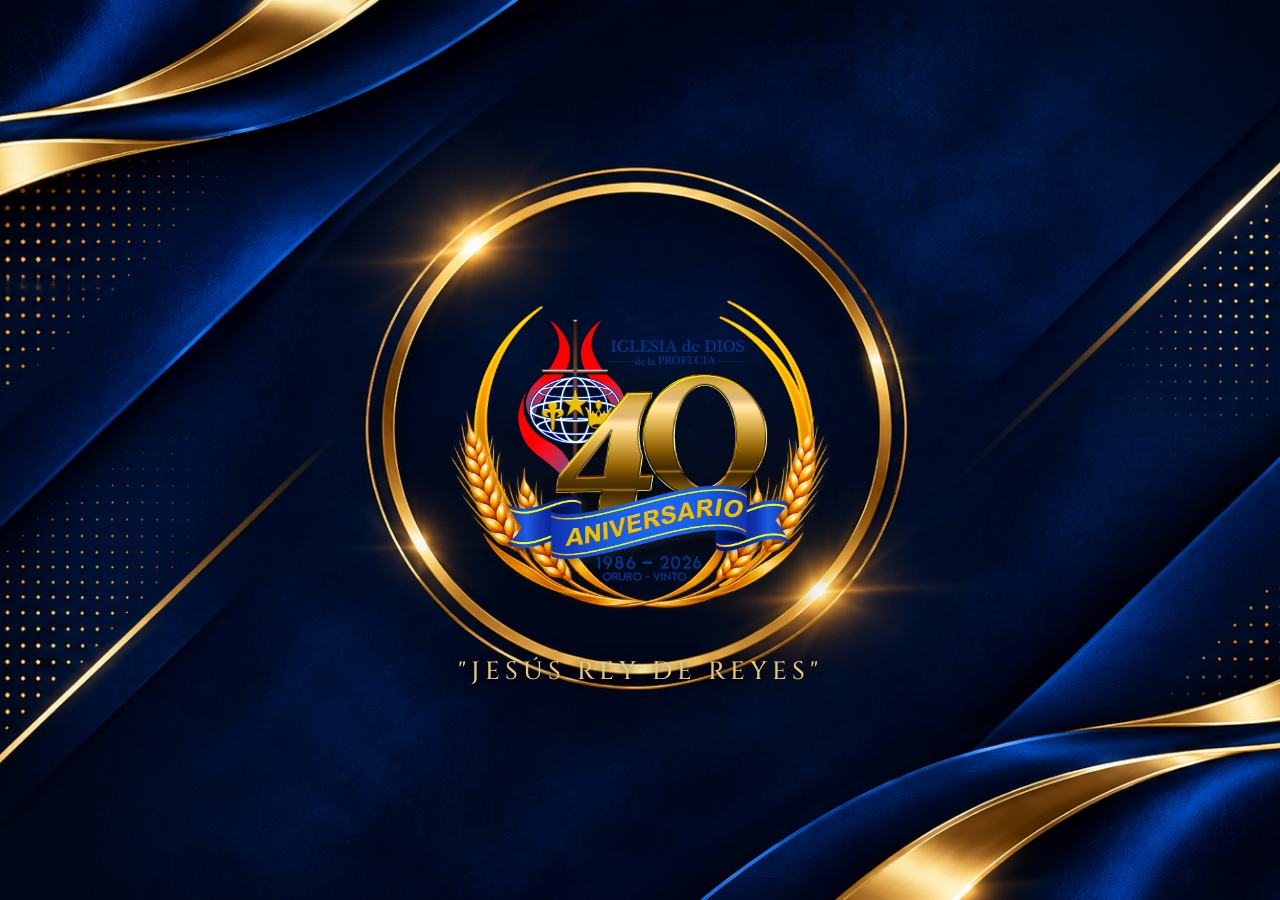
<file: Aniversario_IDP/index.html>
<!DOCTYPE html>
<html lang="es">

<head>
    <meta charset="UTF-8">
    <meta name="viewport" content="width=device-width, initial-scale=1.0">

    <title>Aniversario IDP</title>

    <link rel="stylesheet" href="portada.css">

</head>

<body>

    <main class="portada">

        <!-- FONDO -->
        <img src="fondo6.png"
             class="fondo"
             alt="Fondo de aniversario">

        <!-- LOGOTIPO CLICABLE -->
        <a href="programa.html" class="logo-enlace">

            <img src="40 ANIVER.png"
                 alt="Logotipo Iglesia de Dios de la Profecía">

        </a>

        <!-- FRASE DE LA PORTADA -->
        <div class="frase-portada">
            "JESÚS REY DE REYES"
        </div>

        <!-- TRANSICIÓN -->
        <div class="transicion"></div>

    </main>

    <!-- TRANSICIÓN AL PROGRAMA -->
    <script>

        const logo = document.querySelector(".logo-enlace");

        logo.addEventListener("click", function(event) {

            event.preventDefault();

            const destino = this.href;

            document.body.classList.add("salida");

            setTimeout(function() {
                window.location.href = destino;
            }, 600);

        });

    </script>

</body>
</html>
</file>
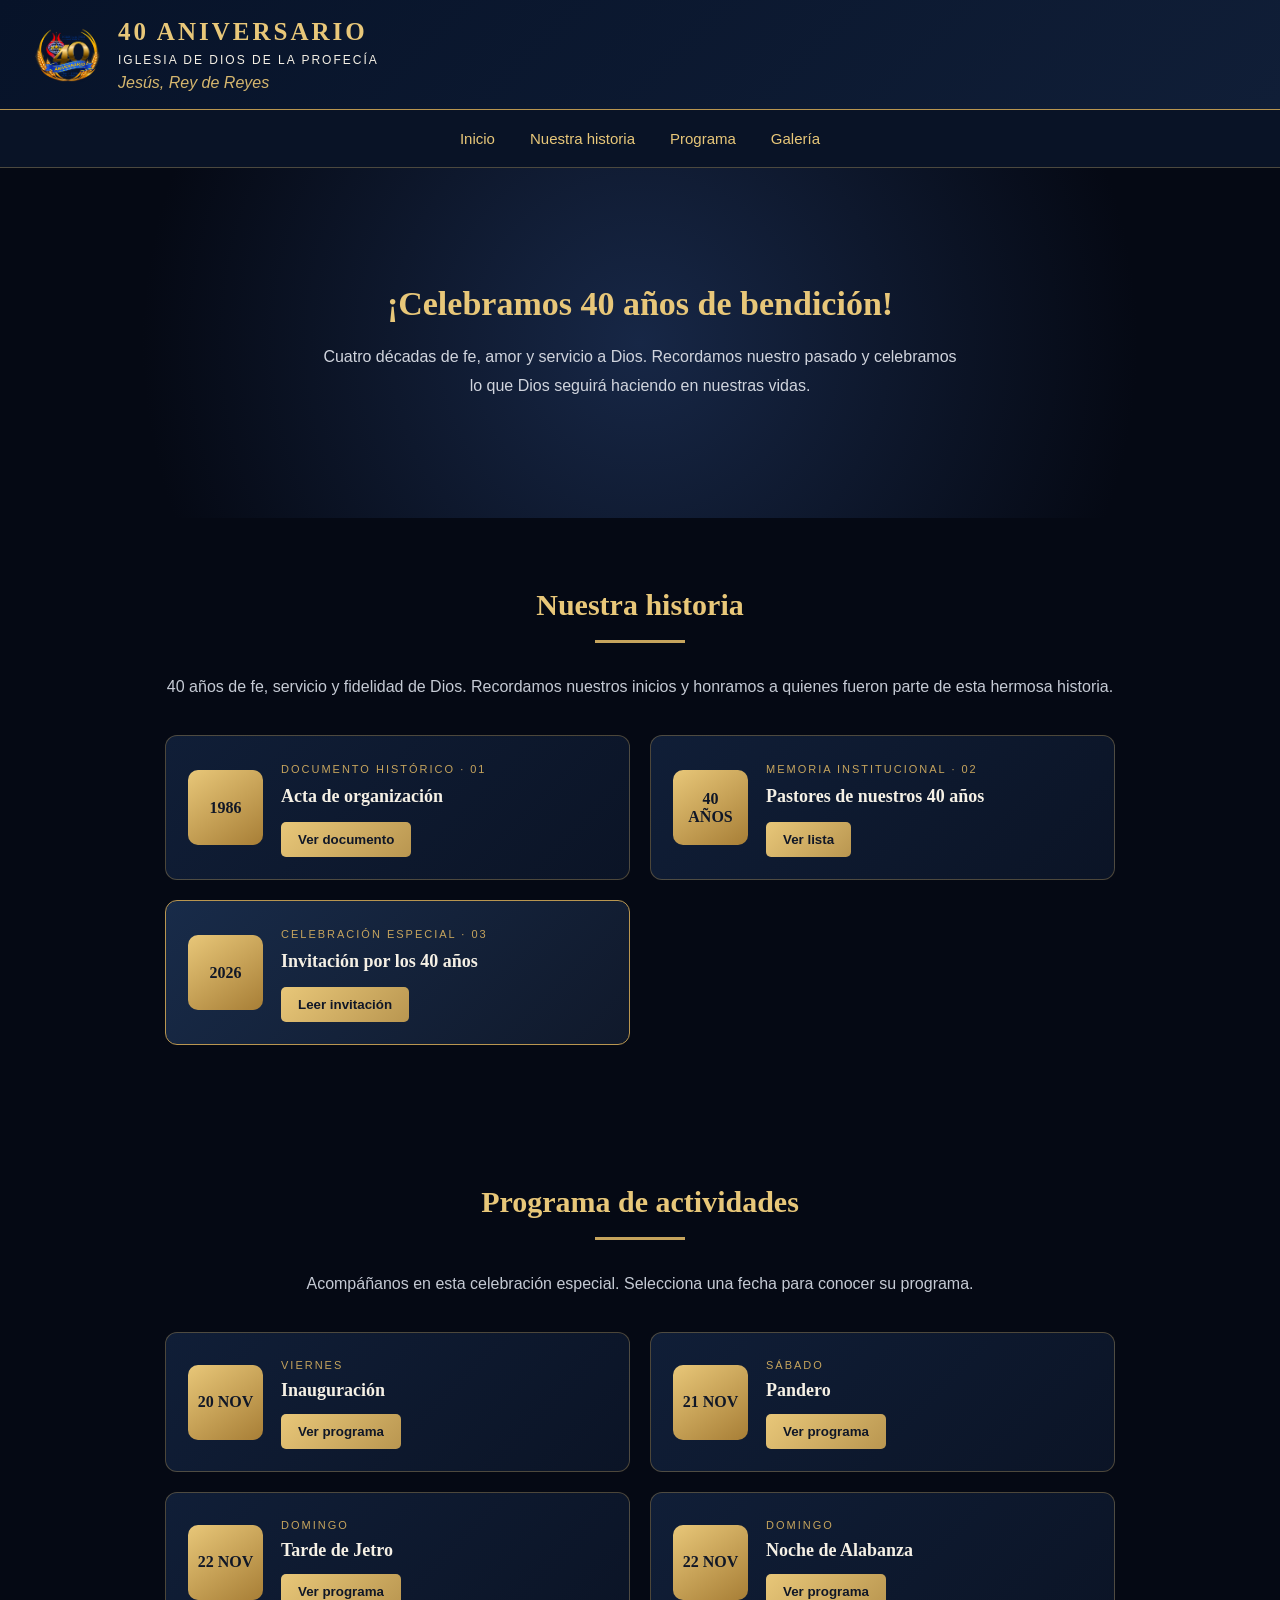
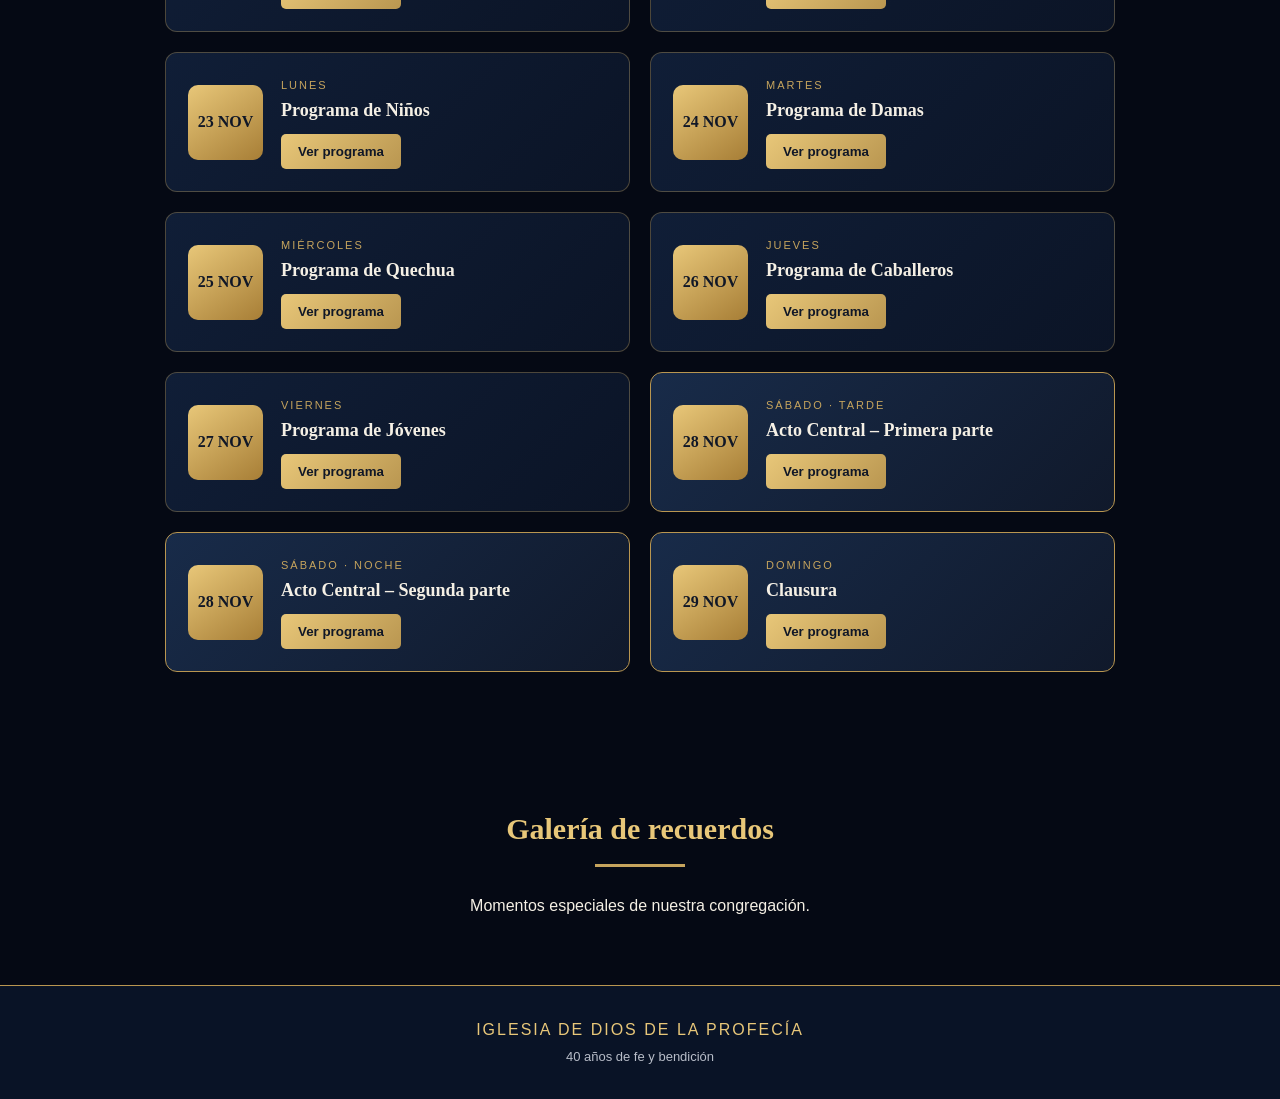
<file: Aniversario_IDP/programa.html>
<!DOCTYPE html>
<html lang="es">
<head>
    <meta charset="UTF-8">
    <meta name="viewport" content="width=device-width, initial-scale=1.0">
    <title>40 Aniversario - IDP</title>
    <link rel="stylesheet" href="programa.css">
</head>

<body>

<header class="encabezado">
    <img src="40 ANIVER.png" alt="Logotipo IDP" class="logo">
    <div class="titulo">
        <h1>40 ANIVERSARIO</h1>
        <p>IGLESIA DE DIOS DE LA PROFECÍA</p>
        <span>Jesús, Rey de Reyes</span>
    </div>
</header>

<nav class="menu">
    <a href="#inicio">Inicio</a>
    <a href="#historia">Nuestra historia</a>
    <a href="#programa">Programa</a>
    <a href="#galeria">Galería</a>
</nav>

<main>

<section id="inicio" class="bienvenida">
    <h2>¡Celebramos 40 años de bendición!</h2>
    <p>
        Cuatro décadas de fe, amor y servicio a Dios.
        Recordamos nuestro pasado y celebramos lo que Dios
        seguirá haciendo en nuestras vidas.
    </p>
</section>



<section id="historia" class="seccion">

    <h2>Nuestra historia</h2>
    <div class="linea-dorada"></div>

    <p class="descripcion-programa">
        40 años de fe, servicio y fidelidad de Dios.
        Recordamos nuestros inicios y honramos a quienes
        fueron parte de esta hermosa historia.
    </p>

    <!-- TARJETAS DE HISTORIA -->
    <div id="tarjetasHistoria" class="contenedor-fechas">

        <article class="tarjeta-evento">
            <span class="fecha">1986</span>
            <div class="detalle-evento">
                <span class="dia">DOCUMENTO HISTÓRICO · 01</span>
                <h3>Acta de organización</h3>
                <button onclick="mostrarHistoria('acta')">Ver documento</button>
            </div>
        </article>

        <article class="tarjeta-evento">
            <span class="fecha">40<br>AÑOS</span>
            <div class="detalle-evento">
                <span class="dia">MEMORIA INSTITUCIONAL · 02</span>
                <h3>Pastores de nuestros 40 años</h3>
                <button onclick="mostrarHistoria('pastores')">Ver lista</button>
            </div>
        </article>

        <article class="tarjeta-evento especial">
            <span class="fecha">2026</span>
            <div class="detalle-evento">
                <span class="dia">CELEBRACIÓN ESPECIAL · 03</span>
                <h3>Invitación por los 40 años</h3>
                <button onclick="mostrarHistoria('invitacion')">Leer invitación</button>
            </div>
        </article>

    </div>

    <!-- DOCUMENTO 1: ACTA -->
    <div id="historia-acta" class="detalle-historia" hidden>

        <article class="documento-historia">

            <span class="numero-documento">DOCUMENTO HISTÓRICO · 01</span>
            <h3>Acta de Organización</h3>
            <h4>IGLESIA DE DIOS DE LA PROFECÍA VINTO</h4>

            <p>
                El 23 de noviembre de 1986, a horas 17:00, en la ciudad de
                Oruro, en el domicilio ubicado en la Av. Alejandro Urquidi
                y calle Tupac Katari, se reunieron el Hno. Clemente Rosales
                y los hermanos asistentes, con el propósito de organizar
                una nueva congregación bajo el nombre de
                <strong>Iglesia de Dios de la Profecía en Vinto</strong>.
            </p>

            <p>
                En esta reunión se manifestó la voluntad de formar parte
                de la Iglesia de Dios de la Profecía en Bolivia, aceptando
                sus estatutos, principios y disposiciones.
            </p>

            <p>
                La sesión fue dirigida por el ministro Obpo. Alberto García,
                quien compartió las enseñanzas fundamentales de la Biblia
                y explicó aspectos importantes sobre el gobierno teocrático,
                el pacto y la bandera de la Iglesia. Posteriormente, el
                Obispo ministró el pacto de membresía a los asistentes y
                declaró oficialmente organizada la Iglesia de Dios de la
                Profecía Vinto.
            </p>

            <p>
                Asimismo, se estableció el programa de cultos tomando como
                fundamento la obediencia a Dios, la adoración, la oración
                y la evangelización. En esta ocasión también fue posesionado
                como pastor local el Hno. Clemente Rosales.
            </p>

            <p>
                Finalmente, la reunión concluyó con una porción bíblica y
                una oración de acción de gracias a Dios por el inicio de
                esta obra en la comunidad de Vinto.
            </p>

            <h4 class="subtitulo-historia">MIEMBROS DE LA NUEVA IGLESIA</h4>

            <p><strong>Pastor local:</strong> Hno. Clemente Rosales.</p>
            <p><strong>Miembros recibidos:</strong></p>

            <ul class="lista-historica">
                <li>Hno. Máximo Misericordia.</li>
                <li>Hna. Flora Fernández.</li>
            </ul>

            <p>
                <strong>
                    Miembros recibidos mediante traslado de la Iglesia
                    de Dios en Santa Fe:
                </strong>
            </p>

            <ul class="lista-historica">
                <li>Hno. Jorge Flores.</li>
                <li>Hna. Leandra de Flores.</li>
                <li>Hna. Fabiana Flores.</li>
                <li>Hna. Filomena Flores.</li>
                <li>Hna. Judith Flores.</li>
                <li>Hno. Dionicio Colque.</li>
                <li>Hna. Basilia Cayo de Colque.</li>
                <li>Hna. Juana Cayo, Vda. de Ticona.</li>
                <li>Hna. Florencia Huayllata, Vda. de Flores.</li>
            </ul>

            <p class="nota-historica">
                Al pie de esta acta firman el Hno. Clemente Rosales
                y el moderador, Ob. Alberto García.
            </p>

            <p class="fecha-historica">
                Vinto - Oruro, 23 de noviembre de 1986.
            </p>

        </article>

        <button class="volver" onclick="mostrarListaHistoria()">
            Volver a la historia
        </button>
    </div>

    <!-- DOCUMENTO 2: PASTORES -->
    <div id="historia-pastores" class="detalle-historia" hidden>

        <article class="documento-historia">

            <span class="numero-documento">MEMORIA INSTITUCIONAL · 02</span>
            <h3>Pastores de nuestros 40 años</h3>

            <h4>
                NÓMINA DE PASTORES QUE FORMARON PARTE DE LOS
                40 AÑOS DE HISTORIA Y MINISTERIO
            </h4>

            <p>
                A lo largo de la trayectoria de la Iglesia de Dios de la
                Profecía Vinto, los siguientes pastores han dedicado su
                tiempo, esfuerzo y compromiso al servicio de Dios,
                guiando espiritualmente a la congregación:
            </p>

            <ul class="lista-historica lista-pastores">
                <li>Pastor Clemente Rosales</li>
                <li>Pastor Waldo Escalante</li>
                <li>Pastor Félix Vargas</li>
                <li>Pastora Gregoria Achocalla</li>
                <li>Pastor Luis Fulguera</li>
                <li>Pastor Raúl Bahoz</li>
                <li>Pastor Luis Quispe</li>
                <li>Pastor Antonio Coaquira</li>
                <li>Pastor Francisco Espinoza</li>
                <li>Pastor Víctor O. León</li>
                <li>Pastor Anacleto Jacinto</li>
            </ul>

            <div class="pastor-actual">
                <span>PASTOR ACTUAL</span>
                <h4>César Flores</h4>
            </div>

            <p>
                Expresamos nuestro profundo agradecimiento a cada uno
                de ellos por su entrega y dedicación. Sus vidas y
                ministerios forman parte de esta hermosa historia de
                40 años, en la que Dios ha demostrado su fidelidad y
                amor hacia nuestra congregación.
            </p>

        </article>

        <button class="volver" onclick="mostrarListaHistoria()">
            Volver a la historia
        </button>
    </div>

    <!-- DOCUMENTO 3: INVITACIÓN -->
    <div id="historia-invitacion" class="detalle-historia" hidden>

        <article class="documento-historia">

            <span class="numero-documento">CELEBRACIÓN ESPECIAL · 03</span>
            <h3>Invitación por los 40 años</h3>
            <h4>INVITACIÓN</h4>

            <p class="saludo-invitacion">Paz y gozo en el Señor.</p>

            <p>
                Reciban un fraternal saludo en el amor de nuestro
                Señor Jesucristo.
            </p>

            <p>
                Con mucha alegría y gratitud a Dios, tenemos el honor
                de invitarles a participar de las diferentes actividades
                programadas en conmemoración de los
                <strong>
                    40 años de aniversario de nuestra amada Iglesia de
                    Dios de la Profecía Vinto.
                </strong>
            </p>

            <p>
                Durante estas cuatro décadas, Dios ha sido fiel y nos
                ha permitido crecer, permanecer firmes en la fe y
                continuar sirviendo a nuestra comunidad. Por ello,
                queremos compartir este tiempo especial, recordando
                con gratitud a quienes fueron parte de esta hermosa
                historia y celebrando juntos las bendiciones que el
                Señor nos ha concedido.
            </p>

            <p>
                Será una alegría contar con su presencia y celebrar
                unidos esta fecha tan significativa para nuestra
                congregación.
            </p>

            <p class="agradecimiento-invitacion">
                Damos gracias a Dios por estos 40 años de fidelidad,
                servicio y bendición.
            </p>

            <p class="fecha-historica">
                Vinto - Oruro, noviembre de 2026.
            </p>

        </article>

        <button class="volver" onclick="mostrarListaHistoria()">
            Volver a la historia
        </button>
    </div>

</section>

<section id="programa" class="seccion">
    <h2>Programa de actividades</h2>
    <div class="linea-dorada"></div>

    <p class="descripcion-programa">
        Acompáñanos en esta celebración especial.
        Selecciona una fecha para conocer su programa.
    </p>

    <!-- TARJETAS DE LOS 12 PROGRAMAS -->
    <div id="lista-programas" class="contenedor-fechas">

        <article class="tarjeta-evento">
            <span class="fecha">20 NOV</span>
            <div class="detalle-evento">
                <span class="dia">VIERNES</span>
                <h3>Inauguración</h3>
                <button onclick="mostrarPrograma('p20')">Ver programa</button>
            </div>
        </article>

        <article class="tarjeta-evento">
            <span class="fecha">21 NOV</span>
            <div class="detalle-evento">
                <span class="dia">SÁBADO</span>
                <h3>Pandero</h3>
                <button onclick="mostrarPrograma('p21')">Ver programa</button>
            </div>
        </article>

        <article class="tarjeta-evento">
            <span class="fecha">22 NOV</span>
            <div class="detalle-evento">
                <span class="dia">DOMINGO</span>
                <h3>Tarde de Jetro</h3>
                <button onclick="mostrarPrograma('p22t')">Ver programa</button>
            </div>
        </article>

        <article class="tarjeta-evento">
            <span class="fecha">22 NOV</span>
            <div class="detalle-evento">
                <span class="dia">DOMINGO</span>
                <h3>Noche de Alabanza</h3>
                <button onclick="mostrarPrograma('p22n')">Ver programa</button>
            </div>
        </article>

        <article class="tarjeta-evento">
            <span class="fecha">23 NOV</span>
            <div class="detalle-evento">
                <span class="dia">LUNES</span>
                <h3>Programa de Niños</h3>
                <button onclick="mostrarPrograma('p23')">Ver programa</button>
            </div>
        </article>

        <article class="tarjeta-evento">
            <span class="fecha">24 NOV</span>
            <div class="detalle-evento">
                <span class="dia">MARTES</span>
                <h3>Programa de Damas</h3>
                <button onclick="mostrarPrograma('p24')">Ver programa</button>
            </div>
        </article>

        <article class="tarjeta-evento">
            <span class="fecha">25 NOV</span>
            <div class="detalle-evento">
                <span class="dia">MIÉRCOLES</span>
                <h3>Programa de Quechua</h3>
                <button onclick="mostrarPrograma('p25')">Ver programa</button>
            </div>
        </article>

        <article class="tarjeta-evento">
            <span class="fecha">26 NOV</span>
            <div class="detalle-evento">
                <span class="dia">JUEVES</span>
                <h3>Programa de Caballeros</h3>
                <button onclick="mostrarPrograma('p26')">Ver programa</button>
            </div>
        </article>

        <article class="tarjeta-evento">
            <span class="fecha">27 NOV</span>
            <div class="detalle-evento">
                <span class="dia">VIERNES</span>
                <h3>Programa de Jóvenes</h3>
                <button onclick="mostrarPrograma('p27')">Ver programa</button>
            </div>
        </article>

        <article class="tarjeta-evento especial">
            <span class="fecha">28 NOV</span>
            <div class="detalle-evento">
                <span class="dia">SÁBADO · TARDE</span>
                <h3>Acto Central – Primera parte</h3>
                <button onclick="mostrarPrograma('p28t')">Ver programa</button>
            </div>
        </article>

        <article class="tarjeta-evento especial">
            <span class="fecha">28 NOV</span>
            <div class="detalle-evento">
                <span class="dia">SÁBADO · NOCHE</span>
                <h3>Acto Central – Segunda parte</h3>
                <button onclick="mostrarPrograma('p28n')">Ver programa</button>
            </div>
        </article>

        <article class="tarjeta-evento especial">
            <span class="fecha">29 NOV</span>
            <div class="detalle-evento">
                <span class="dia">DOMINGO</span>
                <h3>Clausura</h3>
                <button onclick="mostrarPrograma('p29')">Ver programa</button>
            </div>
        </article>

    </div>

    <!-- DETALLE: 20 DE NOVIEMBRE -->
    <div id="p20" class="detalle-programa" hidden>
        <h3>20 de noviembre – Inauguración</h3>
        <p class="moderador">Moderador: Jaime Paredes</p>

        <ol class="lista-horarios">
            <li><span>19:00</span> Oración inicial – Pastor César Flores</li>
            <li><span>19:10</span> Música por la banda – Melodías de Cristo</li>
            <li><span>19:40</span> Corte de cinta y recorrido por el lugar</li>
            <li><span>19:45</span> Himno al Estado Plurinacional de Bolivia</li>
            <li><span>19:50</span> Alabanza y adoración – Min. 70v7 Eco del Cielo</li>
            <li><span>20:10</span> Lectura bíblica – Hno. Guido Mamani</li>
            <li><span>20:40</span> Alabanza y adoración – Min. 70v7 Eco del Cielo</li>
            <li><span>20:50</span> Prédica – Obispo David Orozco</li>
            <li><span>21:50</span> Confraternización (cena)</li>
            <li><span>22:15</span> Oración final y despedida – Hno. Jaime Paredes</li>
        </ol>

        <button class="volver" onclick="mostrarLista()">Volver a las fechas</button>
    </div>

    <!-- DETALLE: 21 DE NOVIEMBRE -->
    <div id="p21" class="detalle-programa" hidden>
        <h3>21 de noviembre – Pandero</h3>
        <p class="moderador">Moderadora: Jhuliza Espinoza</p>

        <ol class="lista-horarios">
            <li><span>18:00</span> Oración inicial – Hna. Daniela</li>
            <li><span>18:10</span> Alabanza – Min. 70v7 Eco del Cielo</li>
            <li><span>18:25</span> Lectura bíblica – Hna. Jessica Gutiérrez</li>
            <li><span>18:30</span> Alabanza – Min. 70v7 Eco del Cielo</li>
            <li><span>18:40</span> Prédica – Pastor César Flores</li>
            <li><span>19:45</span> Ofrendas – Hna. Flora Antonio y Nilda Mendoza</li>
            <li><span>20:00</span> Número especial – Rosa de Sharon y Lirio de los Valles</li>
            <li><span>20:15</span> Oración por el Ministerio de Panderos de Vinto</li>
            <li><span>20:30</span> Alabanza – Min. 70v7 Eco del Cielo</li>
            <li><span>20:55</span> Oración por el refrigerio – Hna. Ruth</li>
            <li><span>21:00</span> Números especiales invitados</li>
            <li><span>21:30</span> Oración final – Hna. Tamara López</li>
        </ol>

        <button class="volver" onclick="mostrarLista()">Volver a las fechas</button>
    </div>

    <!-- DETALLE: 22 DE NOVIEMBRE TARDE -->
    <div id="p22t" class="detalle-programa" hidden>
        <h3>22 de noviembre – Tarde de Jetro</h3>
        <p class="moderador">Moderadora: Hna. Gimena</p>

        <ol class="lista-horarios">
            <li><span>14:15</span> Oración inicial – Wilma Choque</li>
            <li><span>14:30</span> Alabanza – Ministerio invitado</li>
            <li><span>14:45</span> Lectura bíblica – Joel</li>
            <li><span>15:00</span> Alabanza – Ministerio invitado</li>
            <li><span>15:20</span> Mensaje: Fe y salvación en la familia</li>
            <li><span>16:00</span> Ofrendas – Hnas. Ruth y Rosmery</li>
            <li><span>16:20</span> Números especiales</li>
            <li><span>16:30</span> Refrigerio</li>
            <li><span>17:00</span> Concurso de tips de la familia</li>
            <li><span>17:30</span> Oración final – Hna. Jimena Jacinto</li>
        </ol>

        <button class="volver" onclick="mostrarLista()">Volver a las fechas</button>
    </div>

    <!-- DETALLE: 22 DE NOVIEMBRE NOCHE -->
    <div id="p22n" class="detalle-programa" hidden>
        <h3>22 de noviembre – Noche de Alabanza</h3>
        <p class="moderador">Moderador: Franz López</p>

        <ol class="lista-horarios">
            <li><span>19:00</span> Oración inicial – Franz López</li>
            <li><span>19:15</span> Alabanza – Min. Promesa de Dios</li>
            <li><span>19:30</span> Lectura bíblica – Jaime Paredes</li>
            <li><span>19:40</span> Alabanza – Min. Promesa de Dios</li>
            <li><span>20:00</span> Prédica – Pastor César Flores</li>
            <li><span>20:50</span> Ofrendas – Hno. Abraham V. C.</li>
            <li><span>21:00</span> Número especial – Min. Hijos del Rey</li>
            <li><span>21:10</span> Refrigerio</li>
            <li><span>21:30</span> Oración final</li>
        </ol>

        <button class="volver" onclick="mostrarLista()">Volver a las fechas</button>
    </div>

    <!-- DETALLE: 23 DE NOVIEMBRE -->
    <div id="p23" class="detalle-programa" hidden>
        <h3>23 de noviembre – Programa de Niños</h3>
        <p class="moderador">Moderadora: Jhulisa Espinoza</p>

        <ol class="lista-horarios">
            <li><span>19:00</span> Oración y alabanza – Min. Shekina</li>
            <li><span>20:00</span> Enseñanza – Hna. América Orellana</li>
            <li><span>21:00</span> Enseñanza sobre las ofrendas – Hna. Nilda Mendoza</li>
            <li><span>21:15</span> Números especiales</li>
            <li><span>21:15</span> Refrigerio</li>
            <li><span>21:30</span> Oración final</li>
        </ol>

        <button class="volver" onclick="mostrarLista()">Volver a las fechas</button>
    </div>

    <!-- DETALLE: 24 DE NOVIEMBRE -->
    <div id="p24" class="detalle-programa" hidden>
        <h3>24 de noviembre – Programa de Damas</h3>
        <p class="moderador">Moderadora: Elizabeth Álvarez</p>

        <ol class="lista-horarios">
            <li><span>19:15</span> Oración inicial – Zulma Martínez</li>
            <li><span>19:30</span> Alabanza – Min. Gracia Viva</li>
            <li><span>19:50</span> Lectura bíblica – Jimena Jacinto</li>
            <li><span>20:10</span> Cine: Mujer Sabrá</li>
            <li><span>21:10</span> Pequeña reflexión sobre el video – Pastor César Flores</li>
            <li><span>21:30</span> Ofrendas – Silvia Espinoza y Jhovana Cruz</li>
            <li><span>21:45</span> Refrigerio</li>
            <li><span>21:45</span> Números especiales</li>
            <li><span>21:50</span> Oración final – Zulma Martínez</li>
        </ol>

        <button class="volver" onclick="mostrarLista()">Volver a las fechas</button>
    </div>

    <!-- DETALLE: 25 DE NOVIEMBRE -->
    <div id="p25" class="detalle-programa" hidden>
        <h3>25 de noviembre – Programa de Quechua</h3>
        <p class="moderador">Moderadora: Ylda Paredes</p>

        <ol class="lista-horarios">
            <li><span>19:00</span> Oración inicial – Ylda Paredes</li>
            <li><span>19:15</span> Alabanza – Min. Gracia Viva</li>
            <li><span>19:40</span> Lectura bíblica – Hna. Fortunata Coca</li>
            <li><span>19:50</span> Alabanza – Min. Gracia Viva</li>
            <li><span>20:00</span> Prédica – Pastor Sergio Rojas</li>
            <li><span>20:50</span> Ofrendas – Hna. María López</li>
            <li><span>21:00</span> Sorteo de rifas</li>
            <li><span>21:20</span> Número especial</li>
            <li><span>21:40</span> Refrigerio</li>
            <li><span>21:50</span> Sorteo de rifas</li>
            <li><span>22:00</span> Oración final</li>
        </ol>

        <button class="volver" onclick="mostrarLista()">Volver a las fechas</button>
    </div>

    <!-- DETALLE: 26 DE NOVIEMBRE -->
    <div id="p26" class="detalle-programa" hidden>
        <h3>26 de noviembre – Programa de Caballeros</h3>
        <p class="moderador">Moderador: Abel León</p>

        <ol class="lista-horarios">
            <li><span>19:00</span> Oración inicial – Abel León</li>
            <li><span>19:15</span> Alabanza – Min. Promesa de Dios</li>
            <li><span>19:30</span> Lectura bíblica – Hno. Alfredo Llave</li>
            <li><span>19:40</span> Alabanza – Min. Promesa de Dios</li>
            <li><span>20:00</span> Prédica – Pastor Iver Roque Gutiérrez</li>
            <li><span>20:50</span> Ofrendas – Julio Chirilla</li>
            <li><span>21:00</span> Número especial – Hombres de Valor</li>
            <li><span>21:10</span> Refrigerio</li>
            <li><span>21:10</span> Números especiales</li>
            <li><span>21:40</span> Oración final</li>
        </ol>

        <button class="volver" onclick="mostrarLista()">Volver a las fechas</button>
    </div>

    <!-- DETALLE: 27 DE NOVIEMBRE -->
    <div id="p27" class="detalle-programa" hidden>
        <h3>27 de noviembre – Programa de Jóvenes</h3>
        <p class="moderador">Moderador: Dilan Cruz</p>

        <ol class="lista-horarios">
            <li><span>19:25</span> Oración inicial – Dilan Cruz</li>
            <li><span>19:30 – 20:20</span> Alabanza – Min. 70v7 Eco del Cielo</li>
            <li><span>20:25 – 21:10</span> Prédica – Hno. Josué Beltrán</li>
            <li><span>21:10 – 21:20</span> Ofrendas – Marco y Jessica</li>
            <li><span>21:20 – 21:40</span> Números especiales</li>
            <li><span>21:40 – 22:00</span> Refrigerio</li>
            <li><span>22:00</span> Oración final</li>
        </ol>

        <button class="volver" onclick="mostrarLista()">Volver a las fechas</button>
    </div>

    <!-- DETALLE: 28 DE NOVIEMBRE TARDE -->
    <div id="p28t" class="detalle-programa" hidden>
        <h3>28 de noviembre – Acto Central (Tarde)</h3>
        <p class="moderador">Moderadora: Elizabeth Álvarez</p>

        <ol class="lista-horarios">
            <li><span>14:00</span> Oración inicial – Elizabeth</li>
            <li><span>14:15</span> Alabanza – Min. Gracia Sublime</li>
            <li><span>14:40</span> Lectura bíblica – Hna. Wilma Tabuada</li>
            <li><span>14:50</span> Alabanza – Min. Gracia Sublime</li>
            <li><span>15:00</span> Prédica – Obispo Teófilo Aguilar</li>
            <li><span>15:50</span> Ofrendas – Maribel Mendoza</li>
            <li><span>16:20</span> Números especiales</li>
            <li><span>17:00</span> Bautizo en agua</li>
            <li><span>18:00</span> Oración final</li>
            <li><span>18:10</span> Cena</li>
        </ol>

        <button class="volver" onclick="mostrarLista()">Volver a las fechas</button>
    </div>

    <!-- DETALLE: 28 DE NOVIEMBRE NOCHE -->
    <div id="p28n" class="detalle-programa" hidden>
        <h3>28 de noviembre – Acto Central (Noche)</h3>
        <p class="moderador">Moderador: Hno. Abel León</p>

        <ol class="lista-horarios">
            <li><span>19:00</span> Oración inicial – Hno. Abel León</li>
            <li><span>19:15</span> Alabanza – Min. Promesa de Dios</li>
            <li><span>19:40</span> Lectura bíblica – Hna. Ruth Espinoza</li>
            <li><span>19:50</span> Alabanza – Min. Promesa de Dios</li>
            <li><span>20:00</span> Prédica – Obispo Martín Mamani</li>
            <li><span>20:50</span> Ofrendas – Maribel Mendoza</li>
        </ol>

        <h4 class="subtitulo-programa">Segunda parte – Acto central</h4>

        <ol class="lista-horarios" start="7">
            <li><span>21:00</span> Acto central (cintas)</li>
            <li><span>21:20</span> Número especial de líderes</li>
            <li><span>21:30</span> Número especial – Ministerio de Jóvenes</li>
            <li><span>21:40</span> Número especial – Ministerio de Damas</li>
            <li><span>21:50</span> Refrigerio</li>
            <li><span>22:00</span> Oración final – Pastor César Flores</li>
        </ol>

        <button class="volver" onclick="mostrarLista()">Volver a las fechas</button>
    </div>

    <!-- DETALLE: 29 DE NOVIEMBRE -->
    <div id="p29" class="detalle-programa" hidden>
        <h3>29 de noviembre – Clausura</h3>
        <p class="moderador">Moderador: Hno. Abel León</p>

        <ol class="lista-horarios">
            <li><span>07:30</span> Desayuno</li>
            <li><span>09:00</span> Oración inicial – Hno. Abel León</li>
            <li><span>09:05</span> Alabanza – Min. 70v7 Eco del Cielo</li>
            <li><span>09:35</span> Lectura bíblica – Hna. Noemí López</li>
            <li><span>09:45</span> Alabanza – Min. 70v7 Eco del Cielo</li>
            <li><span>10:00</span> Palabra – Pastor Luis Fulguera</li>
            <li>
                <span>11:00</span>
                Presentación de clases:
                <ul class="lista-clases">
                    <li>Adultos</li>
                    <li>Jóvenes</li>
                    <li>Redimidos</li>
                    <li>Emanuel</li>
                    <li>Elohim</li>
                    <li>Joyitas</li>
                </ul>
            </li>
            <li><span>11:40</span> Número especial de panderos</li>
            <li><span>11:50</span> Almuerzo</li>
            <li><span>11:50</span> Números especiales – Ministerio «MARANATHA»</li>
            <li><span>12:00</span> Oración final – Hno. Abel León</li>
        </ol>

        <button class="volver" onclick="mostrarLista()">Volver a las fechas</button>
    </div>

</section>

<section id="galeria" class="seccion">
    <h2>Galería de recuerdos</h2>
    <div class="linea-dorada"></div>
    <p>Momentos especiales de nuestra congregación.</p>
</section>

</main>

<footer>
    <p>IGLESIA DE DIOS DE LA PROFECÍA</p>
    <span>40 años de fe y bendición</span>
</footer>

<script>
function mostrarPrograma(id) {
    document.getElementById("lista-programas").hidden = true;

    document.querySelectorAll(".detalle-programa").forEach(function(programa) {
        programa.hidden = true;
    });

    document.getElementById(id).hidden = false;

    document.getElementById("programa").scrollIntoView({
        behavior: "smooth"
    });
}

function mostrarLista() {
    document.querySelectorAll(".detalle-programa").forEach(function(programa) {
        programa.hidden = true;
    });

    document.getElementById("lista-programas").hidden = false;

    document.getElementById("programa").scrollIntoView({
        behavior: "smooth"
    });
}
</script>
<script src="js/programa.js"></script>
</body>
</html>
</file>
<file: Aniversario_IDP/portada.css>
@import url('https://fonts.googleapis.com/css2?family=Cinzel:wght@400;500;600&display=swap');

/* CONFIGURACIÓN GENERAL */
* {
    margin: 0;
    padding: 0;
    box-sizing: border-box;
}

body {
    background: #03050a;
    font-family: Arial, sans-serif;
    overflow: hidden;
}

/* PORTADA */
.portada {
    width: 100%;
    height: 100vh;
    height: 100svh;
    position: relative;
    display: flex;
    justify-content: center;
    align-items: center;
    overflow: hidden;
}

/* FONDO */
.fondo {
    position: absolute;
    inset: 0;
    width: 100%;
    height: 100%;
    object-fit: cover;
    object-position: center;
    z-index: 1;
}

/* LOGOTIPO */
.logo-enlace {
    position: absolute;
    z-index: 2;
    top: 50%;
    left: 50%;
    transform: translate(-50%, -50%);

    display: flex;
    justify-content: center;
    align-items: center;

    width: 380px;
    height: 380px;

    animation: entrada 1.5s ease;
}

.logo-enlace img {
    width: 37%;
    height: 35%;
    object-fit: contain;
    cursor: pointer;
    transform: scale(2.7);
    transition: transform 0.4s ease;
    filter: drop-shadow(0 0 12px #080808);
}

.logo-enlace:hover img {
    transform: scale(2.85);
}

/* JESÚS REY DE REYES */
.frase-portada {
    position: absolute;
    z-index: 5;
    top: calc(50% + 205px);
    left: 50%;
    transform: translateX(-50%);
    width: 100%;
    padding: 0 10px;
    font-family: 'Cinzel', serif;
    font-size: 25px;
    font-weight: 500;
    letter-spacing: 5px;
    color: #E8C779;
    text-align: center;
    white-space: nowrap;
    text-shadow: 0 2px 8px rgba(0,0,0,0.9);
    pointer-events: none;
}
/* ANIMACIÓN */
@keyframes entrada {
    from {
        opacity: 0;
        transform: translate(-50%, -50%) scale(0.5);
    }

    to {
        opacity: 1;
        transform: translate(-50%, -50%) scale(1);
    }
}

/* TRANSICIÓN */
.transicion {
    position: fixed;
    inset: 0;
    background: #03050a;
    opacity: 0;
    visibility: hidden;
    z-index: 10;
    transition: opacity 0.6s ease;
}

body.salida .transicion {
    opacity: 1;
    visibility: visible;
}

/* CELULARES */
@media (max-width: 600px) {

    .fondo {
        width: 100%;
        height: 100%;
        object-fit: cover;
        object-position: center;
    }

    .logo-enlace {
        width: 720px;
        height: 720px;
    }

    .logo-enlace img {
        transform: scale(1.3);
    }

    .logo-enlace:hover img {
        transform: scale(2.0);
    }

    .frase-portada {
        top: calc(50% + 200px);
        font-size: 23px;
        letter-spacing: 3px;
    }
}
</file>
<file: Aniversario_IDP/programa.css>
/* =================================
   CONFIGURACIÓN GENERAL
================================= */

* {
    margin: 0;
    padding: 0;
    box-sizing: border-box;
}

html {
    scroll-behavior: smooth;
}

body {
    background: #050914;
    color: #f5f0e5;
    font-family: Arial, sans-serif;
}

/* =================================
   ENCABEZADO
================================= */

.encabezado {
    min-height: 110px;
    display: flex;
    align-items: center;
    justify-content: flex-start;
    gap: 18px;
    padding: 15px 35px;
    background: linear-gradient(135deg, #071329, #101e37);
    border-bottom: 1px solid #b99650;
}

.logo {
    width: 65px;
    height: 65px;
    object-fit: contain;
}

.titulo {
    text-align: left;
}

.titulo h1 {
    font-family: Georgia, serif;
    color: #e8c779;
    font-size: 25px;
    letter-spacing: 3px;
}

.titulo p {
    margin-top: 7px;
    font-size: 12px;
    letter-spacing: 2px;
}

.titulo span {
    display: block;
    margin-top: 7px;
    color: #d6b76e;
    font-style: italic;
}

/* =================================
   MENÚ DE NAVEGACIÓN
================================= */

.menu {
    display: flex;
    justify-content: center;
    flex-wrap: wrap;
    gap: 35px;
    padding: 20px;
    background: #091326;
    border-bottom: 1px solid rgba(232, 199, 121, 0.3);
}

.menu a {
    color: #e8c779;
    text-decoration: none;
    font-size: 15px;
    transition: 0.3s;
}

.menu a:hover {
    color: white;
}

/* =================================
   BIENVENIDA
================================= */

.bienvenida {
    min-height: 350px;
    display: flex;
    flex-direction: column;
    justify-content: center;
    align-items: center;
    text-align: center;
    padding: 50px 20px;
    background: radial-gradient(circle, #172746, #050914 75%);
}

.bienvenida h2 {
    color: #e8c779;
    font-family: Georgia, serif;
    font-size: 34px;
    margin-bottom: 20px;
}

.bienvenida p {
    max-width: 650px;
    line-height: 1.8;
    color: #d0d4dd;
}

/* =================================
   SECCIONES GENERALES
================================= */

.seccion {
    max-width: 1000px;
    margin: auto;
    padding: 70px 25px;
    text-align: center;
}

.seccion h2 {
    color: #e8c779;
    font-family: Georgia, serif;
    font-size: 30px;
}

.linea-dorada {
    width: 90px;
    height: 3px;
    margin: 18px auto 30px;
    background: #c6a45d;
}

/* =================================
   HISTORIA - DOCUMENTOS HISTÓRICOS
================================= */

.contenido-historia {
    max-width: 900px;
    margin: auto;
    padding: 0;
    background: transparent;
    border: none;
    border-radius: 0;
    color: #d0d4dd;
    line-height: 1.9;
    text-align: left;
}

.documento-historia {
    margin-bottom: 30px;
    padding: 35px;
    background: linear-gradient(145deg, #101e37, #0b1426);
    border: 1px solid rgba(198, 164, 93, 0.35);
    border-radius: 12px;
    box-shadow: 0 8px 25px rgba(0, 0, 0, 0.2);
}

.numero-documento {
    display: block;
    margin-bottom: 15px;
    color: #c6a45d;
    font-size: 11px;
    font-weight: bold;
    letter-spacing: 2px;
    text-align: center;
}

.documento-historia h3 {
    margin-bottom: 20px;
    color: #e8c779;
    font-family: Georgia, serif;
    font-size: 25px;
    text-align: center;
}

.documento-historia h4 {
    margin: 20px 0;
    color: #e8c779;
    font-size: 15px;
    text-align: center;
    letter-spacing: 1px;
}

.documento-historia p {
    margin-bottom: 16px;
    color: #d0d4dd;
    font-size: 14px;
    line-height: 1.9;
    text-align: justify;
}

.documento-historia strong {
    color: #f0d58f;
}

.subtitulo-historia {
    padding-top: 15px;
    border-top: 1px solid rgba(198, 164, 93, 0.25);
}

.lista-historica {
    margin: 10px 0 20px 25px;
    padding-left: 10px;
    color: #d0d4dd;
}

.lista-historica li {
    padding: 4px 0;
    font-size: 14px;
    line-height: 1.7;
}

.nota-historica {
    margin-top: 25px;
    font-style: italic;
}

.fecha-historica {
    margin-top: 25px;
    color: #e8c779 !important;
    font-weight: bold;
    text-align: right !important;
}

.lista-pastores {
    margin-top: 25px;
    margin-bottom: 30px;
    padding: 20px 25px 20px 45px;
    background: rgba(198, 164, 93, 0.07);
    border-left: 3px solid #c6a45d;
    border-radius: 5px;
}

.pastor-actual {
    margin: 30px 0;
    padding: 20px;
    text-align: center;
    background: linear-gradient(135deg, #182b49, #10192b);
    border: 1px solid #b99650;
    border-radius: 10px;
}

.pastor-actual span {
    color: #c6a45d;
    font-size: 11px;
    letter-spacing: 2px;
}

.pastor-actual h4 {
    margin: 8px 0 0;
    font-family: Georgia, serif;
    font-size: 23px;
}

.saludo-invitacion {
    color: #e8c779 !important;
    font-weight: bold;
}

.agradecimiento-invitacion {
    margin-top: 25px !important;
    color: #e8c779 !important;
    font-weight: bold;
    text-align: center !important;
}

/* =================================
   PROGRAMA DE ACTIVIDADES
================================= */

.descripcion-programa {
    color: #c5cad4;
    margin: 0 auto 35px;
    line-height: 1.7;
}

/* TARJETAS DE FECHAS */

.contenedor-fechas {
    display: grid;
    grid-template-columns: repeat(2, 1fr);
    gap: 20px;
    margin-top: 30px;
}

.tarjeta-evento {
    display: flex;
    align-items: center;
    gap: 18px;
    text-align: left;
    padding: 22px;
    background: linear-gradient(135deg, #101e37, #0b1426);
    border: 1px solid rgba(198, 164, 93, 0.35);
    border-radius: 12px;
    transition: 0.3s ease;
}

.tarjeta-evento:hover {
    transform: translateY(-5px);
    border-color: #e8c779;
    box-shadow: 0 8px 25px rgba(0, 0, 0, 0.3);
}

.tarjeta-evento.especial {
    border-color: #b99650;
    background: linear-gradient(135deg, #182b49, #10192b);
}

/* FECHA DORADA */

.fecha {
    min-width: 75px;
    height: 75px;
    display: flex;
    justify-content: center;
    align-items: center;
    text-align: center;
    background: linear-gradient(145deg, #e8c779, #a77e36);
    color: #101727;
    font-family: Georgia, serif;
    font-weight: bold;
    font-size: 16px;
    border-radius: 10px;
}

/* INFORMACIÓN DE CADA TARJETA */

.detalle-evento {
    flex: 1;
    min-width: 0;
}

.detalle-evento .dia {
    color: #c6a45d;
    font-size: 11px;
    letter-spacing: 2px;
}

.detalle-evento h3 {
    color: #f5f0e5;
    font-family: Georgia, serif;
    font-size: 18px;
    margin: 7px 0 13px;
}

/* BOTONES */

.detalle-evento button,
.volver {
    padding: 10px 17px;
    background: linear-gradient(135deg, #e8c779, #b99650);
    color: #101727;
    border: none;
    border-radius: 5px;
    font-weight: bold;
    cursor: pointer;
    transition: 0.3s;
}

.detalle-evento button:hover,
.volver:hover {
    background: #fff0bd;
    transform: scale(1.04);
}

/* =================================
   DETALLE DE CADA PROGRAMA
================================= */

.detalle-programa {
    max-width: 800px;
    margin: 30px auto 0;
    padding: 30px;
    background: linear-gradient(145deg, #101e37, #0b1426);
    border: 1px solid #b99650;
    border-radius: 12px;
    text-align: left;
    animation: aparecer 0.4s ease;
}

.detalle-programa[hidden],
.contenedor-fechas[hidden] {
    display: none !important;
}

.detalle-programa h3 {
    color: #e8c779;
    font-family: Georgia, serif;
    font-size: 25px;
    text-align: center;
    margin-bottom: 12px;
}

.moderador {
    color: #d4bd82;
    text-align: center;
    margin-bottom: 25px;
    font-size: 15px;
}

.lista-horarios {
    list-style: none;
    counter-reset: actividades;
}

.lista-horarios li {
    display: flex;
    align-items: flex-start;
    gap: 15px;
    padding: 14px 10px;
    border-bottom: 1px solid rgba(198, 164, 93, 0.18);
    color: #e0e3e9;
    line-height: 1.6;
    font-size: 14px;
    min-width: 0;
}

.lista-horarios li span {
    min-width: 100px;
    flex-shrink: 0;
    color: #e8c779;
    font-weight: bold;
    font-size: 14px;
}

.lista-clases {
    margin: 10px 0 0 20px;
    color: #d0d4dd;
}

.lista-clases li {
    display: list-item;
    padding: 3px;
    border: none;
}

.subtitulo-programa {
    color: #e8c779;
    font-family: Georgia, serif;
    font-size: 19px;
    text-align: center;
    margin: 25px 0 15px;
}

.volver {
    display: block;
    margin: 30px auto 0;
    padding: 12px 25px;
}

/* =================================
   ANIMACIÓN
================================= */

@keyframes aparecer {
    from {
        opacity: 0;
        transform: translateY(12px);
    }

    to {
        opacity: 1;
        transform: translateY(0);
    }
}

/* =================================
   PIE DE PÁGINA
================================= */

footer {
    padding: 35px 20px;
    text-align: center;
    background: #091326;
    border-top: 1px solid #b99650;
}

footer p {
    color: #e8c779;
    letter-spacing: 2px;
}

footer span {
    display: block;
    margin-top: 10px;
    color: #b8bdc8;
    font-size: 13px;
}

/* =================================
   ADAPTACIÓN PARA CELULARES
================================= */

@media (max-width: 600px) {

    .encabezado {
        min-height: 85px;
        gap: 12px;
        padding: 12px 15px;
    }

    .logo {
        width: 48px;
        height: 48px;
    }

    .titulo h1 {
        font-size: 18px;
        letter-spacing: 1px;
    }

    .titulo p {
        font-size: 9px;
    }

    .titulo span {
        font-size: 11px;
    }

    .menu {
        gap: 18px;
        padding: 18px 10px;
    }

    .menu a {
        font-size: 13px;
    }

    .bienvenida h2 {
        font-size: 27px;
    }

    .seccion {
        padding: 50px 18px;
    }

    .seccion h2 {
        font-size: 25px;
    }

    /* HISTORIA */

    .documento-historia {
        padding: 22px 17px;
        margin-bottom: 20px;
    }

    .documento-historia h3 {
        font-size: 21px;
    }

    .documento-historia h4 {
        font-size: 13px;
        line-height: 1.6;
    }

    .documento-historia p {
        font-size: 13px;
        line-height: 1.8;
    }

    .lista-historica {
        margin-left: 15px;
        padding-left: 10px;
    }

    .lista-historica li {
        font-size: 13px;
    }

    .lista-pastores {
        padding: 15px 15px 15px 35px;
    }

    .fecha-historica {
        font-size: 12px !important;
    }

    /* PROGRAMA */

    .contenedor-fechas {
        grid-template-columns: 1fr;
        gap: 15px;
    }

    .tarjeta-evento {
        padding: 17px 13px;
        gap: 13px;
    }

    .fecha {
        min-width: 65px;
        height: 65px;
        font-size: 14px;
    }

    .detalle-evento h3 {
        font-size: 16px;
    }

    .detalle-evento button {
        font-size: 12px;
        padding: 9px 12px;
    }

    .detalle-programa {
        padding: 18px 13px;
    }

    .detalle-programa h3 {
        font-size: 21px;
    }

    .lista-horarios li {
        gap: 9px;
        padding: 12px 3px;
        font-size: 13px;
    }

    .lista-horarios li span {
        min-width: 85px;
        font-size: 12px;
    }
}

/* =================================
   HISTORIA - NAVEGACIÓN
================================= */

.detalle-historia {
    max-width: 850px;
    margin: 30px auto 0;
    animation: aparecer 0.4s ease;
}

.detalle-historia[hidden],
#tarjetasHistoria[hidden] {
    display: none !important;
}

#tarjetasHistoria .tarjeta-evento {
    min-height: 145px;
}

#tarjetasHistoria .detalle-evento h3 {
    line-height: 1.4;
}

.detalle-historia .volver {
    margin-top: 25px;
}

@media (max-width: 600px) {

    #tarjetasHistoria {
        grid-template-columns: 1fr;
    }

    #tarjetasHistoria .tarjeta-evento {
        min-height: 125px;
    }

    .detalle-historia {
        margin-top: 20px;
    }
}
</file>
